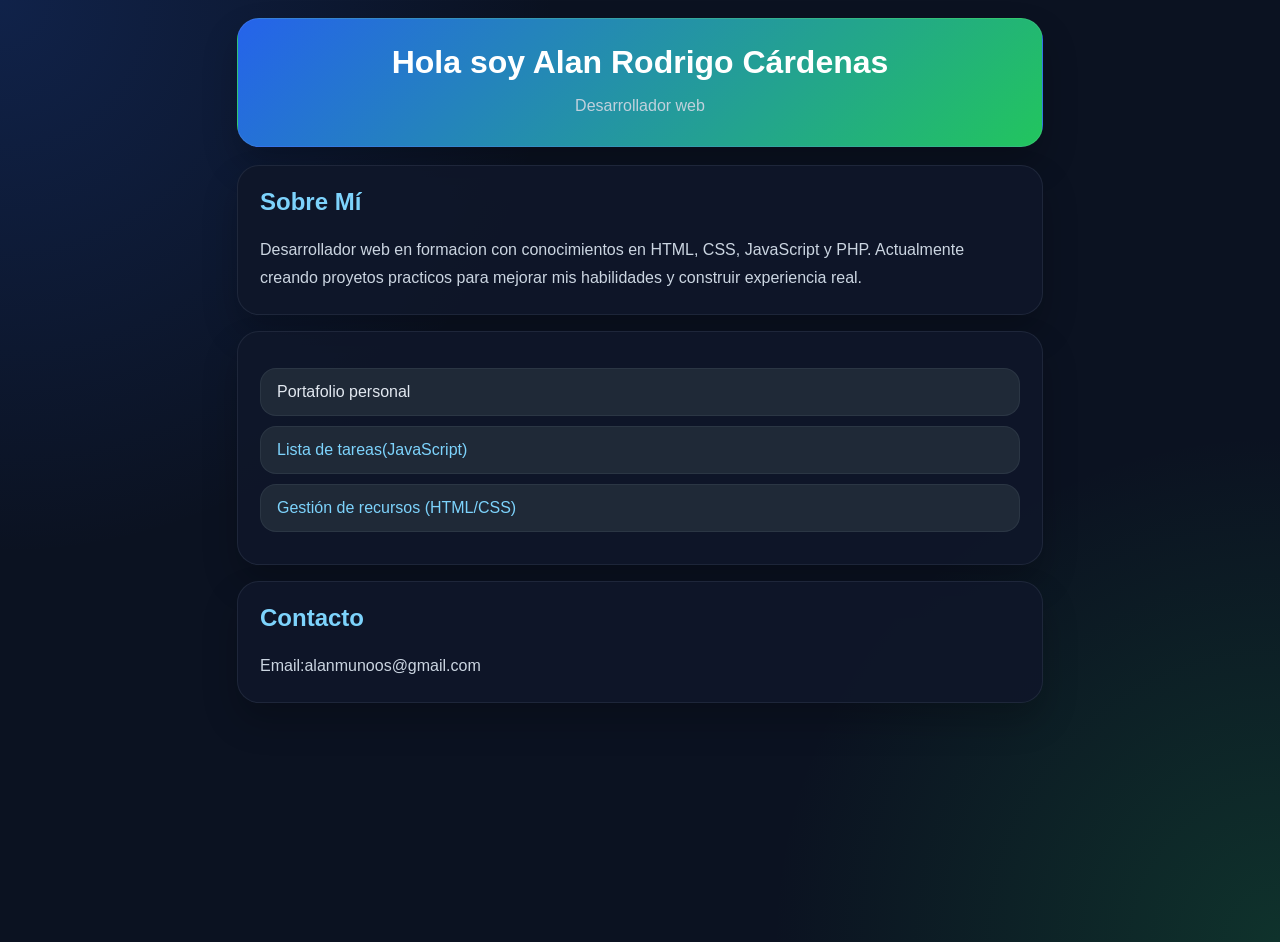
<file: index.html>
<!DOCTYPE html>
<html lang="en">
<head>
    <meta charset="UTF-8">
    <meta name="viewport" content="width=device-width, initial-scale=1.0">
    <link rel="stylesheet" href="style.css">
    <title>Mi Portafolio</title>
</head>
<body>
    <header>
        <h1>Hola soy Alan Rodrigo Cárdenas</h1>
        <p>Desarrollador web</p>
    </header>


    <section id="sobre-mi">
        <h2>Sobre Mí</h2>
        <p>Desarrollador web en formacion con conocimientos en HTML, CSS, JavaScript y PHP. Actualmente
            creando proyetos practicos para mejorar mis habilidades y construir experiencia real.
        </p>
    </section>

    <section id="proyectos">
        <ul>
            <li>Portafolio personal</li>
            
            <li>
                <a href="Proyectos/todo-list/index.html">
                Lista de tareas(JavaScript)
                </a>
            </li>
            <li>
                <a href="Proyectos/Gestion_recursos/index.html">
                Gestión de recursos (HTML/CSS)
                </a>
        </ul>
    </section>
    
    <section id="contacto">
        <h2>Contacto</h2>
        <p>Email:alanmunoos@gmail.com</p>
    </section>
</body>
</html>
</file>
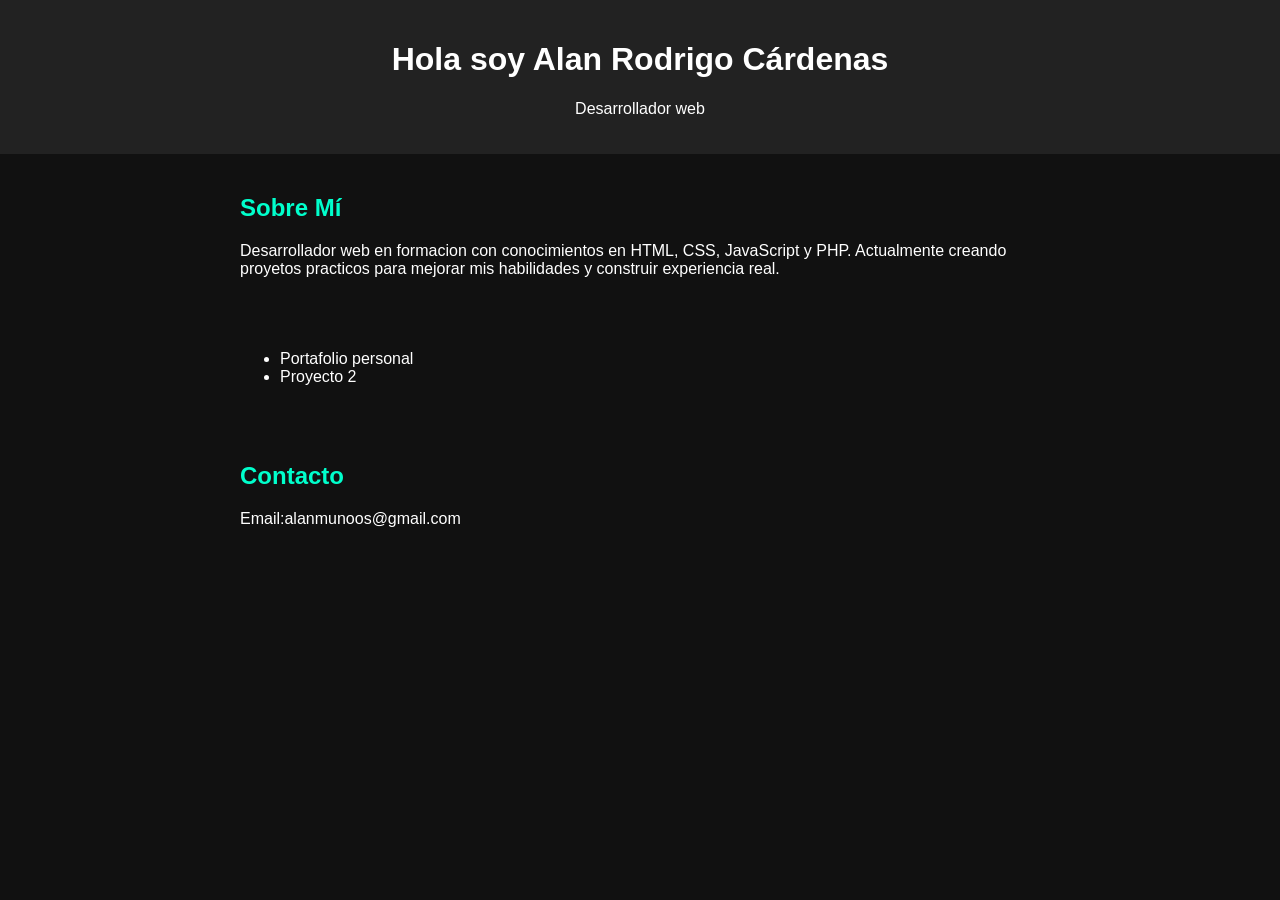
<file: Portafolio/index.html>
<!DOCTYPE html>
<html lang="en">
<head>
    <meta charset="UTF-8">
    <meta name="viewport" content="width=device-width, initial-scale=1.0">
    <link rel="stylesheet" href="style.css">
    <title>Mi Portafolio</title>
</head>
<body>
    <header>
        <h1>Hola soy Alan Rodrigo Cárdenas</h1>
        <p>Desarrollador web</p>
    </header>


    <section id="sobre-mi">
        <h2>Sobre Mí</h2>
        <p>Desarrollador web en formacion con conocimientos en HTML, CSS, JavaScript y PHP. Actualmente
            creando proyetos practicos para mejorar mis habilidades y construir experiencia real.
        </p>
    </section>

    <section id="proyectos">
        <ul>
            <li>Portafolio personal</li>
            <li>Proyecto 2</li>
        </ul>
    </section>
    
    <section id="contacto">
        <h2>Contacto</h2>
        <p>Email:alanmunoos@gmail.com</p>
    </section>
</body>
</html>
</file>
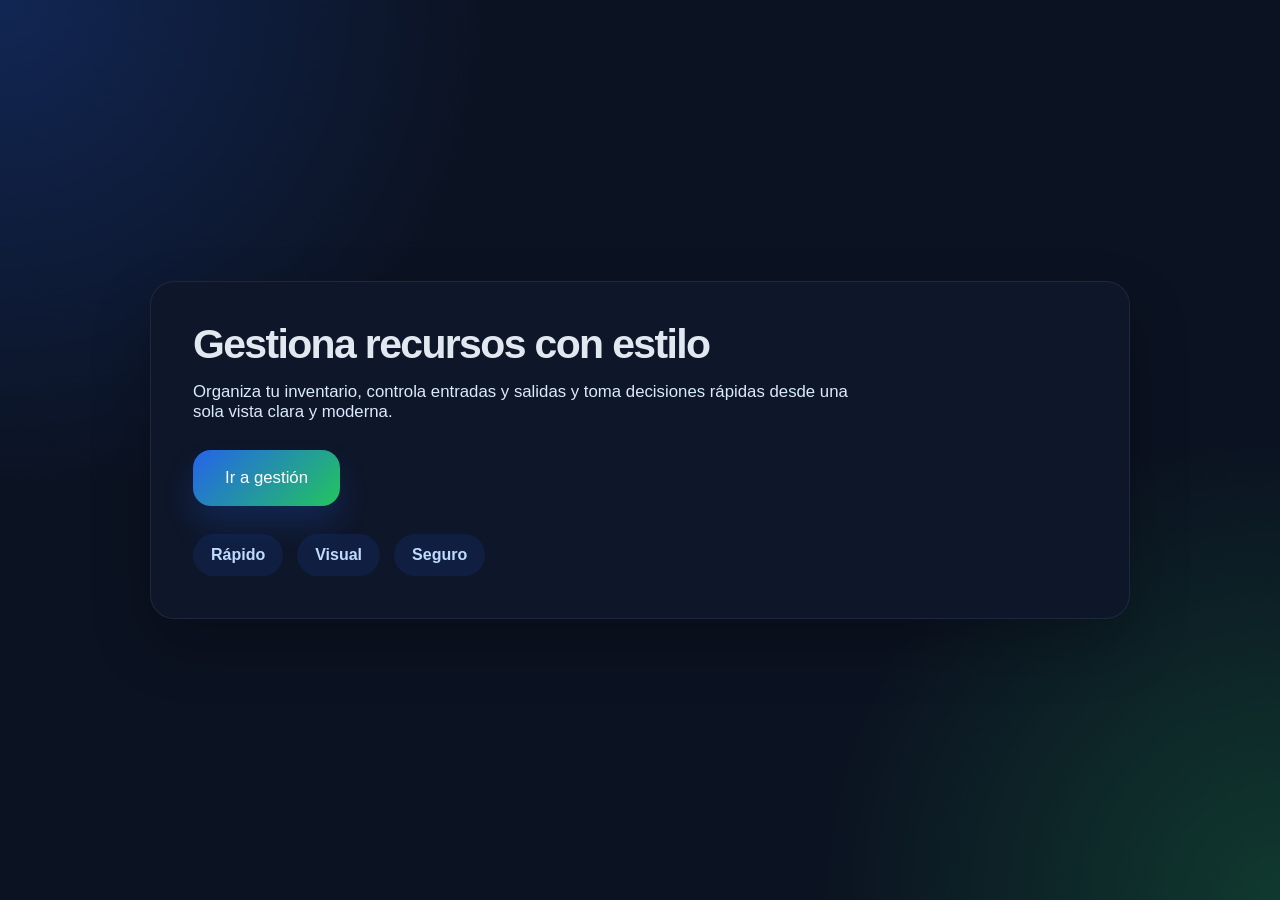
<file: Proyectos/Gestion_recursos/index.html>
﻿<!DOCTYPE html>
<html lang="es">
<head>
  <meta charset="UTF-8" />
  <meta name="viewport" content="width=device-width, initial-scale=1.0" />
  <title>Gestión de Recursos</title>
  <link rel="stylesheet" href="style.css" />
</head>
<body>
  <main class="container">
    <section id="home" class="view active">
      <div id="welcomeSection">
        <div class="card hero-card">
          <div class="hero-content">
            <div>
              <h1>Gestiona recursos con estilo</h1>
              <p class="hero-copy">Organiza tu inventario, controla entradas y salidas y toma decisiones rápidas desde una sola vista clara y moderna.</p>
              <button id="showManagement" class="primary-btn hero-btn">Ir a gestión</button>
            </div>
            <div class="hero-tagline">
              <span>Rápido</span>
              <span>Visual</span>
              <span>Seguro</span>
            </div>
          </div>
        </div>
      </div>

      <div id="managementSection" class="hidden">
        <div class="card">
          <div class="header-row">
            <h1>Gestión de recursos</h1>
            <button id="hideManagement" class="secondary-btn">Ocultar gestión</button>
          </div>
          <p>Control básico de inventario con productos y movimientos de entrada/salida.</p>
          <table>
            <thead>
              <tr>
                <th>Producto</th>
                <th>Cantidad</th>
                <th>Entra</th>
                <th>Sale</th>
              </tr>
            </thead>
            <tbody>
              <tr class="product-row" data-product="Cloro">
                <td data-label="Producto">Cloro</td>
                <td data-label="Cantidad">0</td>
                <td data-label="Entra">----</td>
                <td data-label="Sale">----</td>
              </tr>
              <tr class="product-row" data-product="Guantes">
                <td data-label="Producto">Guantes</td>
                <td data-label="Cantidad">0</td>
                <td data-label="Entra">----</td>
                <td data-label="Sale">----</td>
              </tr>
              <tr class="product-row" data-product="Tapabocas">
                <td data-label="Producto">Tapabocas</td>
                <td data-label="Cantidad">0</td>
                <td data-label="Entra">----</td>
                <td data-label="Sale">----</td>
              </tr>
            </tbody>
          </table>

          <div id="productActions" class="action-panel hidden">
            <div class="action-header">
              <div>
                <h2 id="selectedProductName">Selecciona un producto</h2>
                <p class="product-meta">Haz click en un producto para abrir el menú. Vuelve a hacer click para cerrarlo.</p>
              </div>
              <div class="action-status">
                <span>Cantidad actual:</span>
                <strong id="selectedProductQuantity">0</strong>
              </div>
            </div>

            <div class="action-row">
              <button id="btnEntry" class="secondary-btn">Registrar entrada</button>
              <button id="btnExit" class="secondary-btn">Registrar salida</button>
            </div>

            <div id="actionForm" class="action-form hidden">
              <label for="actionAmount">Cantidad</label>
              <input id="actionAmount" type="number" min="1" value="1" />
              <button id="applyAction" class="primary-btn">Aplicar</button>
            </div>

            <div id="historyPanel" class="history-panel hidden">
              <h3>Historial de movimientos</h3>
              <ul id="historyList"></ul>
            </div>
          </div>
        </div>
      </div>
    </section>

    <section id="management" class="view">
    </section>
  </main>

  <script src="script.js"></script>
</body>
</html>
</file>
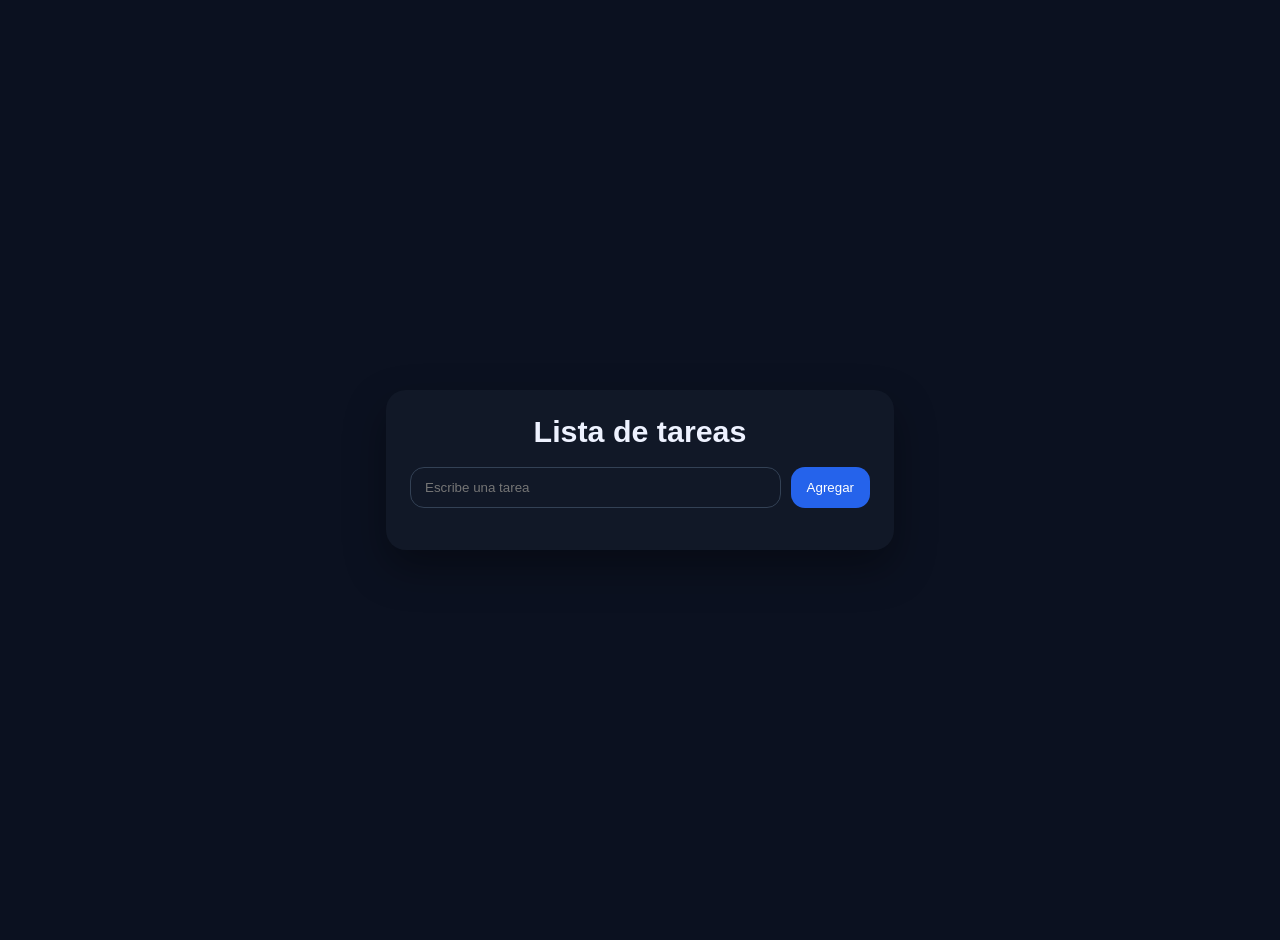
<file: Proyectos/todo-list/index.html>
<!DOCTYPE html>
<html lang="en">
<head>
    <meta charset="UTF-8">
    <meta name="viewport" content="width=device-width, initial-scale=1.0">
    <title>To-do List</title>
    <link rel="stylesheet" href="style.css">
</head>
<body>

<div class="container">
    <h1>Lista de tareas</h1>

    <div class="input-area">
        <input type="text" id="tareaInput" placeholder="Escribe una tarea">
        <button onclick="agregarTarea()">Agregar</button>
    </div>

    <ul id="lista"></ul>
</div>

<script src="script.js"></script>
</body>
</file>
<file: style.css>
body {
    font-family: Arial, sans-serif;
    background: radial-gradient(circle at top left, rgba(37, 99, 235, 0.2), transparent 35%),
                radial-gradient(circle at bottom right, rgba(34, 197, 94, 0.18), transparent 32%),
                #0b1221;
    color: #e2e8f0;
    margin: 0;
    min-height: 100vh;
    padding: 18px 12px 24px;
}

header,
section {
    width: 100%;
    max-width: 760px;
    margin: 0 auto;
    border-radius: 22px;
    box-shadow: 0 18px 35px rgba(0, 0, 0, 0.22);
}

header {
    background: linear-gradient(135deg, #2563eb, #22c55e);
    color: white;
    padding: 26px 22px;
    text-align: center;
    border: 1px solid rgba(255, 255, 255, 0.08);
}

h1 {
    margin: 0;
    font-size: 2rem;
    line-height: 1.1;
}

header p {
    margin: 12px 0 0;
    font-size: 1rem;
    opacity: 0.94;
}

section {
    background: rgba(15, 23, 42, 0.95);
    padding: 22px 22px;
    margin-top: 18px;
    border: 1px solid rgba(148, 163, 184, 0.12);
}

section + section {
    margin-top: 16px;
}

h2 {
    margin-top: 0;
    color: #7dd3fc;
}

p {
    line-height: 1.75;
    color: #cbd5e1;
    margin: 0;
}

ul {
    padding: 0;
    margin: 14px 0 0;
    list-style: none;
}

li {
    background: #1f2937;
    border-radius: 16px;
    padding: 14px 16px;
    margin-bottom: 10px;
    border: 1px solid rgba(148, 163, 184, 0.1);
}

a {
    color: #7dd3fc;
    text-decoration: none;
    display: inline-block;
}

a:hover {
    text-decoration: underline;
}

#contacto p {
    margin: 0;
}

@media (max-width: 640px) {
    body {
        padding: 14px 10px 20px;
    }

    header,
    section {
        border-radius: 18px;
    }

    header {
        padding: 22px 18px;
    }

    h1 {
        font-size: 1.7rem;
    }

    header p {
        font-size: 0.98rem;
    }

    section {
        padding: 18px 16px;
    }

    li {
        padding: 12px 14px;
    }
}

@media (max-width: 600px) {
    body {
        padding: 16px 12px;
    }

    header,
    section {
        padding: 18px 16px;
        border-radius: 16px;
    }

    h1 {
        font-size: 1.6rem;
    }

    header p,
    section p,
    li {
        font-size: 0.95rem;
    }

    li {
        padding: 12px 14px;
    }
}
</file>
<file: Portafolio/style.css>
body {
    font-family: Arial;
    background: #111;
    color: white;
    margin: 0;

}

header {
    background-color: #222;
    padding: 20px;
    text-align: center;
}

section {
    padding: 20px;
    max-width: 800px;
    margin: auto;
}

h2 {
    
    color: #00ffcc;
}
</file>
<file: Proyectos/Gestion_recursos/style.css>
﻿:root {
  font-family: Arial, sans-serif;
  color: #e2e8f0;
  background: radial-gradient(circle at top left, rgba(37, 99, 235, 0.25), transparent 32%),
              radial-gradient(circle at bottom right, rgba(34, 197, 94, 0.22), transparent 30%),
              #0b1221;
}

* {
  box-sizing: border-box;
}

body {
  margin: 0;
  min-height: 100vh;
  display: flex;
  align-items: center;
  justify-content: center;
  padding: 24px;
}

.container {
  width: min(980px, 100%);
}

.card {
  background: rgba(15, 23, 42, 0.96);
  border: 1px solid rgba(148, 163, 184, 0.12);
  border-radius: 24px;
  box-shadow: 0 26px 60px rgba(0, 0, 0, 0.24);
  padding: 32px;
  backdrop-filter: blur(12px);
  animation: fadeIn 0.8s ease forwards;
}

h1 {
  margin: 0 0 14px;
  font-size: clamp(2.4rem, 3.2vw, 3.6rem);
  line-height: 1.02;
  letter-spacing: -0.04em;
}

.hero-copy {
  max-width: 660px;
  font-size: 1.05rem;
  margin-bottom: 28px;
  color: #dbeafe;
}

.hero-card {
  padding: 42px;
}

.hero-content {
  display: grid;
  gap: 28px;
}

@media (max-width: 640px) {
  .hero-content {
    grid-template-columns: 1fr;
    text-align: center;
  }
}

.hero-tagline {
  display: flex;
  flex-wrap: wrap;
  gap: 14px;
}

.hero-tagline span {
  display: inline-flex;
  align-items: center;
  justify-content: center;
  padding: 12px 18px;
  border-radius: 999px;
  background: rgba(37, 99, 235, 0.12);
  color: #bfdbfe;
  font-weight: 600;
}

button {
  border: none;
  border-radius: 18px;
  cursor: pointer;
  font-size: 1rem;
  padding: 16px 28px;
  transition: transform 0.25s ease, box-shadow 0.25s ease, background 0.25s ease;
}

.hero-btn {
  font-size: 1.05rem;
  padding: 18px 32px;
}

button:hover {
  transform: translateY(-2px);
}

.primary-btn {
  background: linear-gradient(135deg, #2563eb, #22c55e);
  color: white;
  box-shadow: 0 18px 30px rgba(37, 99, 235, 0.2);
}

.primary-btn:hover {
  box-shadow: 0 22px 40px rgba(37, 99, 235, 0.26);
}

.secondary-btn {
  background: rgba(255, 255, 255, 0.08);
  color: #e2e8f0;
  border: 1px solid rgba(148, 163, 184, 0.2);
}

.secondary-btn:hover {
  background: rgba(255, 255, 255, 0.14);
}

.header-row {
  display: flex;
  flex-wrap: wrap;
  justify-content: space-between;
  gap: 16px;
  align-items: center;
}

table {
  width: 100%;
  border-collapse: collapse;
  margin-top: 20px;
  overflow: hidden;
  border-radius: 18px;
}

@media (max-width: 640px) {
  table {
    display: block;
  }

  thead {
    display: none;
  }

  tbody {
    display: block;
  }

  tr {
    display: block;
    margin-bottom: 20px;
    border: 1px solid rgba(148, 163, 184, 0.2);
    border-radius: 12px;
    padding: 16px;
    background: rgba(30, 41, 59, 0.9);
  }

  td {
    display: block;
    padding: 8px 0;
    border: none;
    color: #cbd5e1;
  }

  td:before {
    content: attr(data-label) ": ";
    font-weight: 600;
    color: #7dd3fc;
  }

  .product-row.selected {
    border-color: rgba(37, 99, 235, 0.4);
    background: rgba(37, 99, 235, 0.1);
  }
}

thead th {
  text-align: left;
  font-weight: 700;
  padding: 16px 18px;
  background: rgba(30, 41, 59, 0.95);
  color: #7dd3fc;
}

tbody tr {
  transition: background 0.2s ease;
}

tbody tr:hover {
  background: rgba(255, 255, 255, 0.05);
}

tbody tr {
  cursor: pointer;
}

tbody tr.selected {
  background: rgba(37, 99, 235, 0.18);
}

tbody td {
  padding: 16px 18px;
  border-bottom: 1px solid rgba(148, 163, 184, 0.1);
  color: #cbd5e1;
}

tbody tr:last-child td {
  border-bottom: none;
}

.action-panel {
  margin-top: 24px;
  border: 1px solid rgba(148, 163, 184, 0.14);
  border-radius: 22px;
  background: rgba(30, 41, 59, 0.92);
  padding: 24px;
}

.action-panel.hidden {
  display: none;
}

.action-header {
  display: flex;
  flex-wrap: wrap;
  justify-content: space-between;
  gap: 18px;
  align-items: center;
}

.action-header h2 {
  margin: 0;
  font-size: 1.45rem;
  color: #7dd3fc;
}

.product-meta {
  margin: 8px 0 0;
  color: #94a3b8;
}

.action-status {
  display: inline-flex;
  gap: 10px;
  align-items: baseline;
  font-size: 0.95rem;
  color: #cbd5e1;
}

.action-status strong {
  color: #f8fafc;
  font-size: 1.35rem;
}

.action-row {
  display: flex;
  flex-wrap: wrap;
  gap: 12px;
  margin-top: 20px;
}

.action-form {
  display: grid;
  grid-template-columns: 1fr auto;
  gap: 14px;
  margin-top: 18px;
  align-items: end;
}

.action-form label {
  color: #cbd5e1;
  font-weight: 600;
}

.action-form input {
  width: 100%;
  border: none;
  border-radius: 16px;
  padding: 16px 18px;
  background: rgba(255, 255, 255, 0.08);
  color: #e2e8f0;
}

.action-form input:focus {
  outline: 2px solid rgba(37, 99, 235, 0.4);
}

.history-panel {
  margin-top: 28px;
  padding: 22px;
  border-radius: 22px;
  background: rgba(37, 99, 235, 0.08);
  border: 1px solid rgba(37, 99, 235, 0.16);
}

.history-panel h3 {
  margin: 0 0 16px;
  color: #bfdbfe;
  font-size: 1.1rem;
}

.history-panel ul {
  list-style: none;
  padding: 0;
  margin: 0;
}

.history-panel li {
  margin-bottom: 12px;
  padding: 12px 14px;
  border-radius: 16px;
  background: rgba(15, 23, 42, 0.88);
  border: 1px solid rgba(148, 163, 184, 0.12);
  color: #dbeafe;
}

.history-panel li span {
  display: inline-block;
  margin-left: 8px;
  color: #94a3b8;
  font-size: 0.92rem;
}

.hidden {
  display: none !important;
}

.view.active {
  display: block;
}

@keyframes fadeIn {
  from {
    opacity: 0;
    transform: translateY(10px);
  }
  to {
    opacity: 1;
    transform: translateY(0);
  }
}

@media (max-width: 640px) {
  body {
    padding: 16px;
  }

  .card {
    padding: 24px;
  }

  .hero-card {
    padding: 32px 20px;
  }

  .hero-content {
    gap: 20px;
  }

  .hero-tagline {
    justify-content: center;
  }

  h1 {
    font-size: 2.1rem;
  }

  button {
    width: 100%;
  }

  .header-row {
    flex-direction: column;
    align-items: stretch;
    gap: 12px;
  }

  .action-header {
    flex-direction: column;
    align-items: flex-start;
    gap: 12px;
  }

  .action-row {
    flex-direction: column;
  }

  .action-form {
    grid-template-columns: 1fr;
    gap: 12px;
  }

  .history-panel ul {
    max-height: 200px;
    overflow-y: auto;
  }

  thead th,
  tbody td {
    padding: 14px 12px;
  }

  table {
    font-size: 0.9rem;
  }
}

@media (max-width: 480px) {
  body {
    padding: 12px;
  }

  .card {
    padding: 20px;
  }

  .hero-card {
    padding: 24px 16px;
  }

  h1 {
    font-size: 1.8rem;
  }

  .hero-copy {
    font-size: 0.95rem;
  }

  .action-status {
    font-size: 0.9rem;
  }

  .action-status strong {
    font-size: 1.2rem;
  }

  thead th,
  tbody td {
    padding: 12px 8px;
  }

  table {
    font-size: 0.85rem;
  }
}
</file>
<file: Proyectos/todo-list/style.css>
body {
    font-family: Arial, sans-serif;
    background: #0b1120;
    color: #eef2ff;
    min-height: 100vh;
    margin: 0;
    display: flex;
    justify-content: center;
    align-items: center;
    padding: 20px;
}

.container {
    width: 100%;
    max-width: 460px;
    background: #111827;
    padding: 24px;
    border-radius: 20px;
    box-shadow: 0 18px 40px rgba(0, 0, 0, 0.35);
}

h1 {
    text-align: center;
    margin: 0 0 18px;
    font-size: 1.9rem;
}

.input-area {
    display: flex;
    gap: 10px;
    margin-bottom: 18px;
}

input {
    flex: 1;
    padding: 12px 14px;
    border: 1px solid #334155;
    border-radius: 14px;
    background: #111827;
    color: #eef2ff;
    outline: none;
}

input:focus {
    border-color: #64748b;
}

button {
    padding: 12px 16px;
    border: none;
    border-radius: 14px;
    cursor: pointer;
    background: #2563eb;
    color: white;
    transition: background 0.2s ease;
}

button:hover {
    background: #1d4ed8;
}

ul {
    list-style: none;
    padding: 0;
    margin: 0;
}

li {
    background: #1f2937;
    margin-top: 12px;
    padding: 14px;
    border-radius: 14px;
    display: flex;
    justify-content: space-between;
    align-items: center;
}

li:first-of-type {
    margin-top: 0;
}

span {
    color: #f8fafc;
}

.completada {
    text-decoration: line-through;
    opacity: 0.7;
}

.botones {
    display: flex;
    gap: 8px;
}

.botones button {
    width: 38px;
    height: 38px;
    border-radius: 12px;
    border: none;
    background: #334155;
    color: #f8fafc;
    cursor: pointer;
}

.botones button:hover {
    background: #475569;
}

@media (max-width: 600px) {
    body {
        padding: 16px;
    }

    .container {
        padding: 18px;
    }

    h1 {
        font-size: 1.6rem;
    }

    .input-area {
        flex-direction: column;
        align-items: stretch;
    }

    .input-area button {
        width: 100%;
    }

    li {
        flex-direction: column;
        align-items: stretch;
        gap: 10px;
    }

    .botones {
        justify-content: flex-end;
    }
}
</file>
